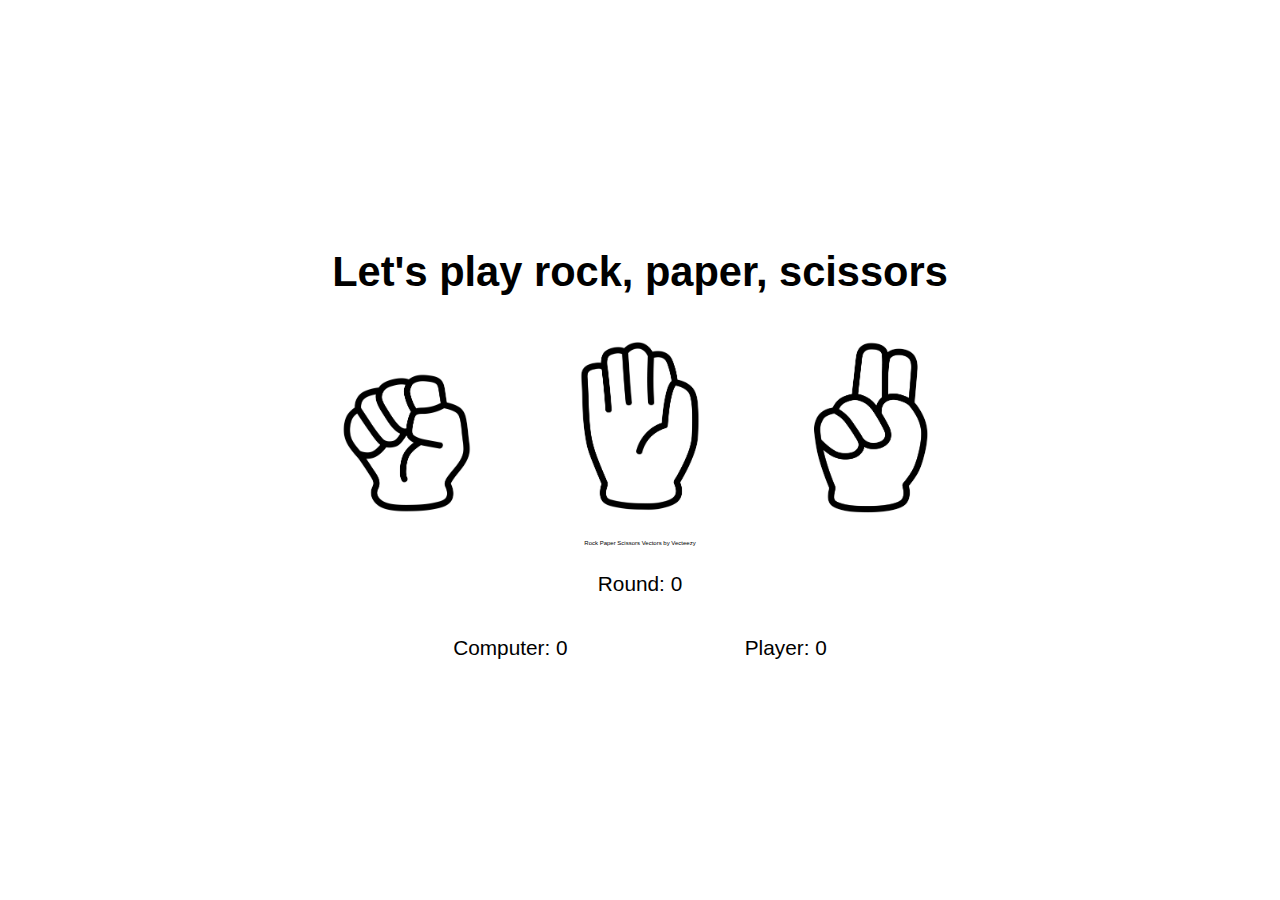
<file: index.html>
<!DOCTYPE html>
<html lang="en">
  <head>
    <meta charset="UTF-8">
    <meta name="viewport" content="width=device-width, initial-scale=1.0">
    <meta http-equiv="X-UA-Compatible" content="ie=edge">
    <title>Rock, Paper, Scissors</title>
    <link rel="stylesheet" href="./style.css">
  </head>
  <body>
    <main class="container">
        <div class="heading"><h1>Let's play rock, paper, scissors</h1></div>
        
        <div class="buttons">
          <button id="rock"><img src="rock.jpeg" alt="rock"/></button>
          <button id="paper"><img src="paper.jpg" alt="paper" /></button>
          <button id="scissors"><img src="scissors.jpeg" alt="scissors" /></button>
        </div>
        <p><a href="https://www.vecteezy.com/free-vector/rock-paper-scissors">Rock Paper Scissors Vectors by Vecteezy</a></p>
      </main>
      <footer>

      </footer>
<script src="index.js"></script>
  </body>
</html>
</file>
<file: style.css>
body, p {
    margin: 0;
    padding: 0;
    font-family: 'Segoe UI', Tahoma, Geneva, Verdana, sans-serif;
    font-size: 1.3em;
}

main {
    height: 100vh;
    width: 100vw;
    display: flex;
    flex-direction: column;
    margin: 0 auto;
    text-align: center;
    justify-content: center;
}

h1 {
    margin-bottom: 40px;
}

button:hover {
    box-shadow: 10px 10px 10px 5px black;
}

button {
    border: white;
    background-color: white;
}

img {
    width: 150px;
}

a {
    text-decoration: none;
    color: black;
    font-size: .2em;
}

.rounds,
.scoreContainer {
    padding: 20px;
}

.buttons,
.scoreContainer {
    margin: 0 20vw;
    display: flex;
    justify-content: space-evenly;
}
</file>
